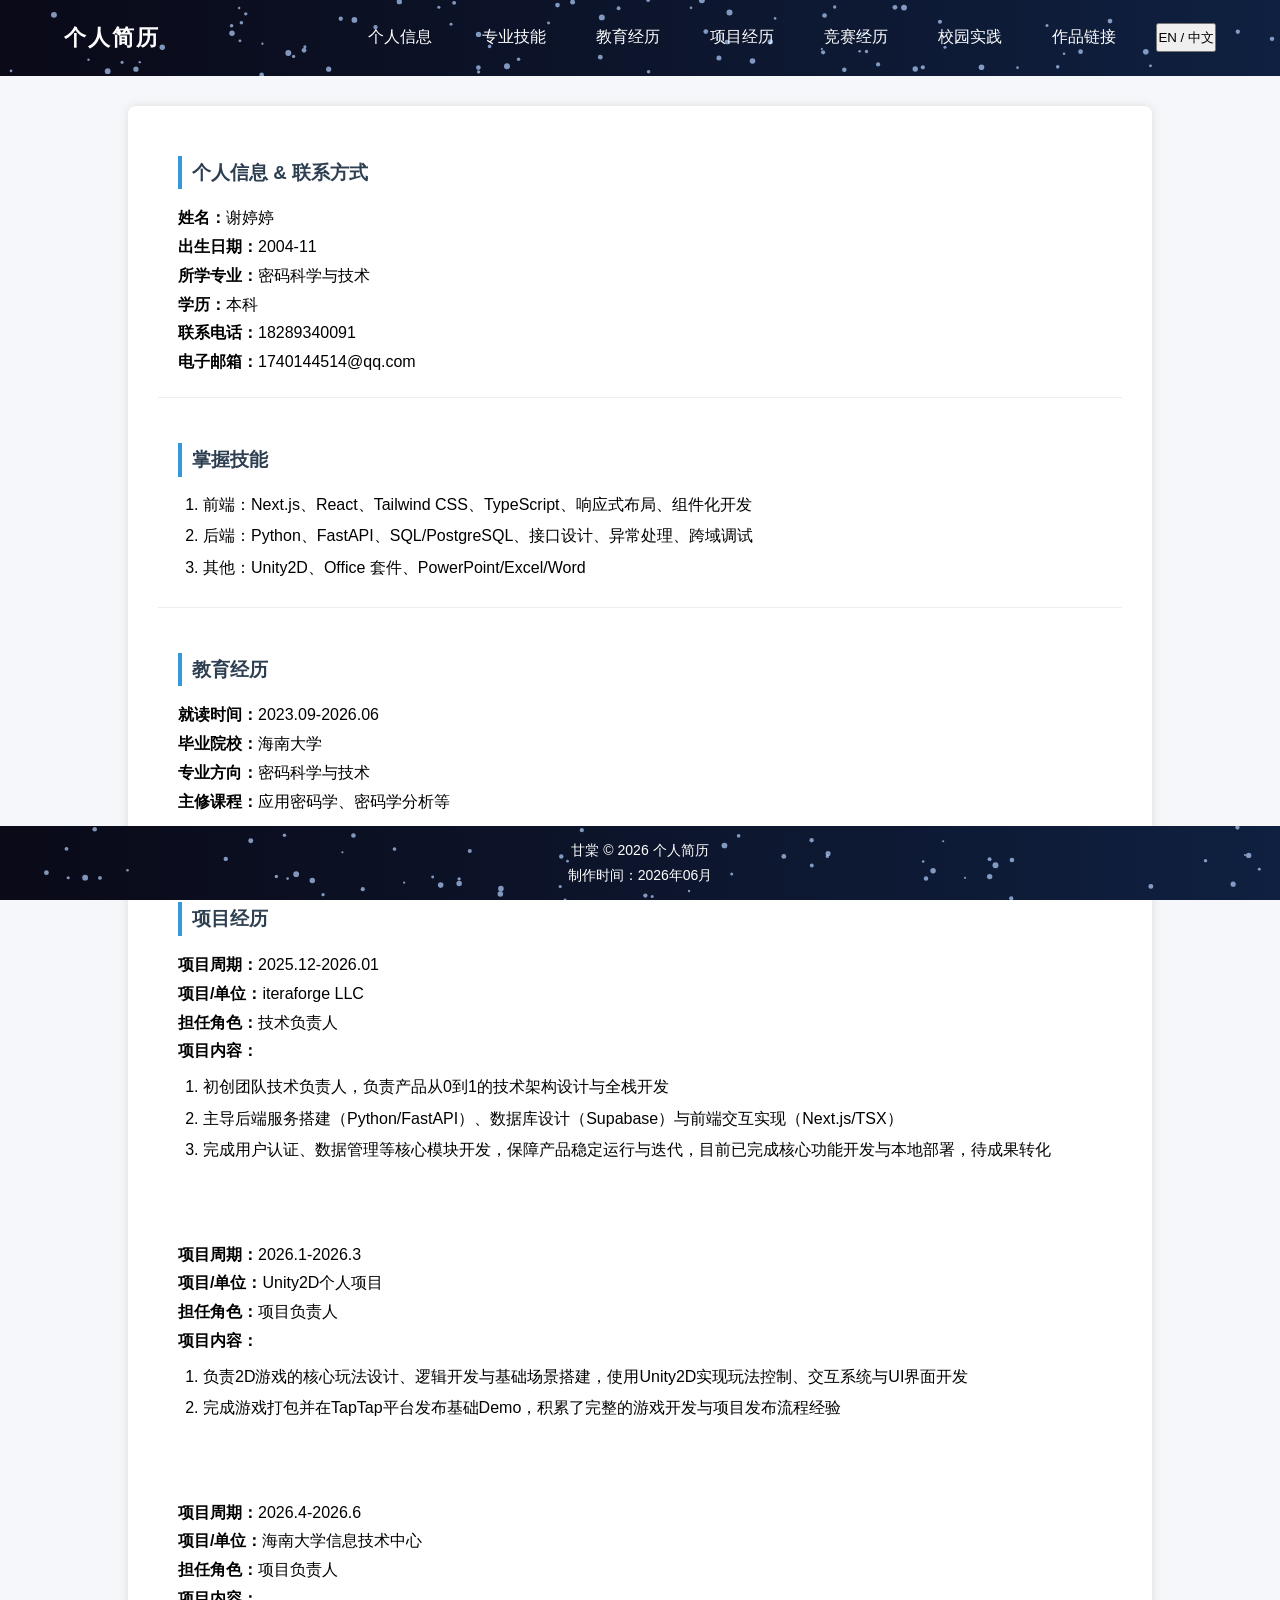
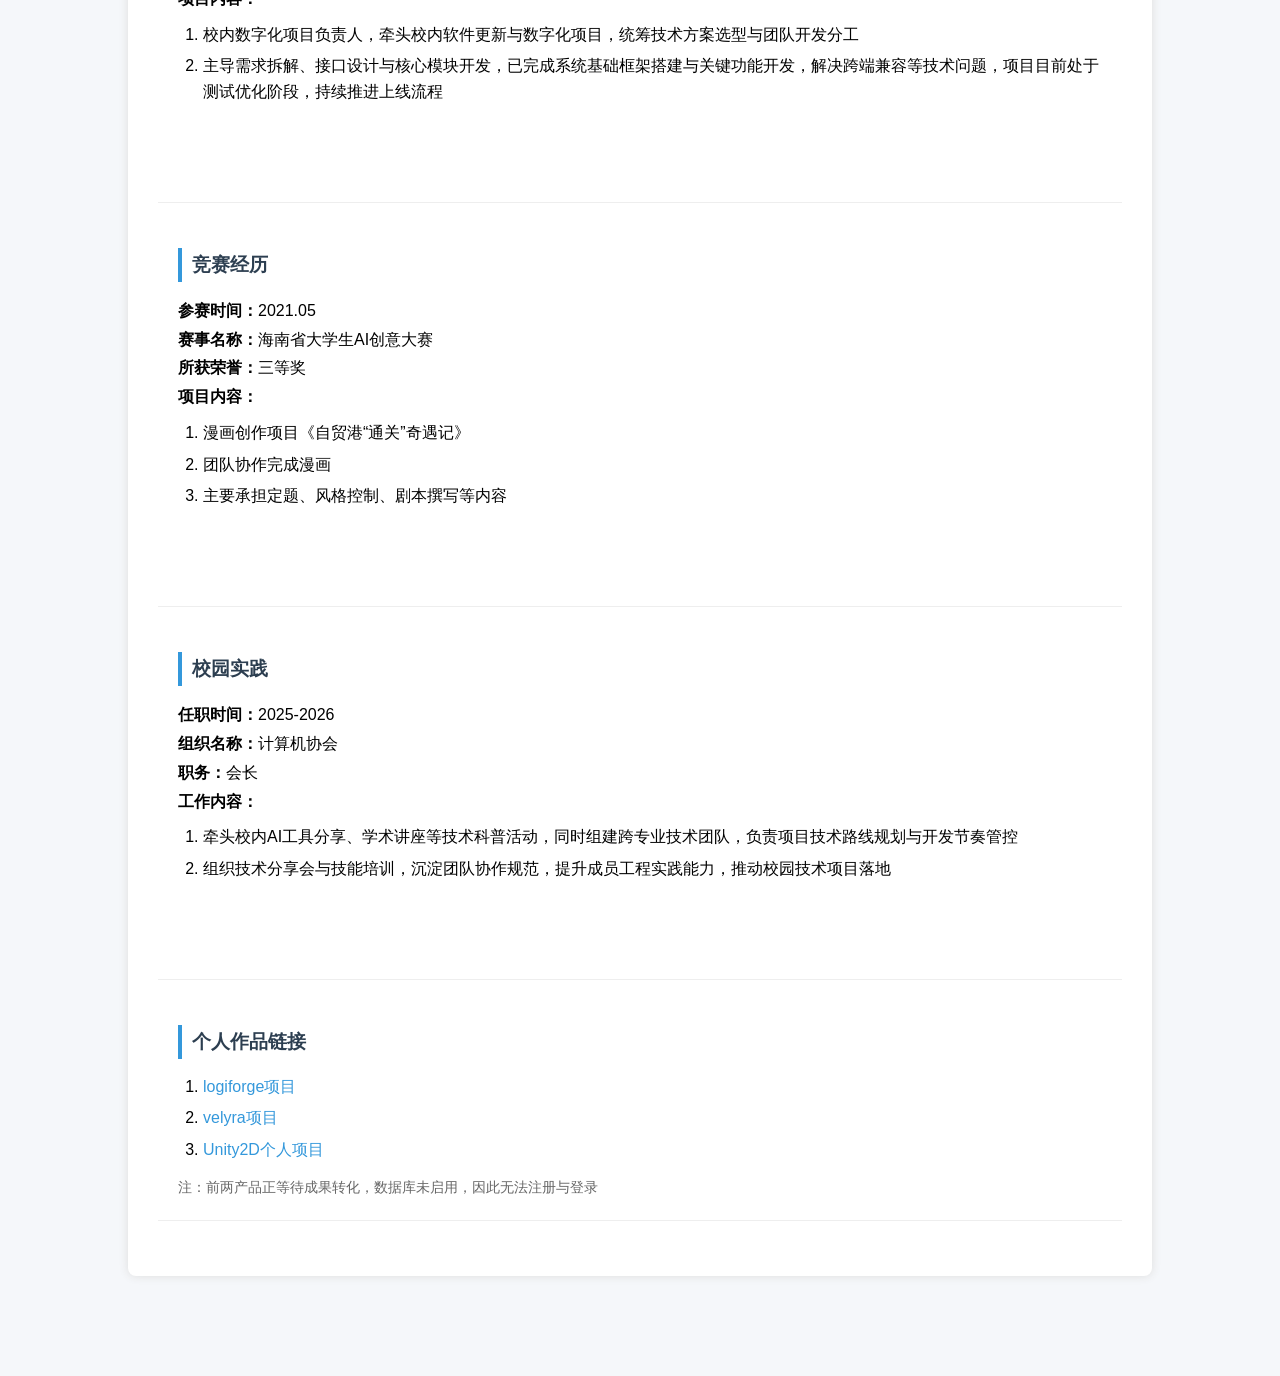
<file: mobius/index.html>
<!DOCTYPE html>
<html lang="zh-CN">
<head>
    <meta charset="UTF-8">
    <meta name="viewport" content="width=device-width, initial-scale=1.0">
    <title>个人简历</title>
    <link rel="stylesheet" href="css/style.css">
</head>
<body>
    <div class="container">
        <section id="info" class="section"></section>
        <section id="skill" class="section"></section>
        <section id="edu" class="section"></section>
        <section id="practice" class="section"></section>
        <section id="project" class="section"></section>
        <section id="competition" class="section"></section>
        <section id="campus" class="section"></section>
        <section id="works" class="section"></section>
    </div>

<script>
async function loadScriptsInOrder() {
    const jsList = [
        "js/Navbar.js",
        "js/footer.js",
        "js/particle.js",
        "js/script.js"
    ];
    for (const src of jsList) {
        await new Promise((resolve) => {
            const script = document.createElement("script");
            script.src = src;
            script.onload = resolve;
            document.body.appendChild(script);
        });
    }
    renderResume();
}
document.addEventListener("DOMContentLoaded", loadScriptsInOrder);
</script>
</body>
</html>
</file>
<file: mobius/css/style.css>
* {
    margin: 0;
    padding: 0;
    box-sizing: border-box;
    font-family: "Microsoft Yahei", sans-serif;
}

html {
    height: 100%;
}
body {
    min-height: 100%;
    background-color: #f5f7fa;
    line-height: 1.8;
    cursor: default;
    padding-bottom: 70px;
}

.container {
    width: 80%;
    margin: 30px auto;
    background: #fff;
    padding: 30px;
    border-radius: 8px;
    box-shadow: 0 0 10px #ddd;
}

.section {
    margin-bottom: 25px;
    padding: 20px;
    border-bottom: 1px solid #eee;
}
.section h3 {
    color: #2c3e50;
    margin-bottom: 15px;
    border-left: 4px solid #3498db;
    padding-left: 10px;
}
.avatar {
    width: 120px;
    height: 120px;
    border-radius: 50%;
    float: right;
    margin-left: 20px;
    object-fit: cover;
}

ol {
    padding-left: 25px;
    margin-top: 8px;
}
ol li {
    margin: 6px 0;
    line-height: 1.6;
}
a {
    color: #3498db;
    text-decoration: none;
}
a:hover {
    text-decoration: underline;
}

.navbar {
    background: linear-gradient(90deg, #0a0a18, #0f2040);
    color: #fff;
    padding: 18px 0;
    position: relative;
    overflow: hidden;
}
#nav-particle {
    position: absolute;
    top: 0;
    left: 0;
    width: 100%;
    height: 100%;
    z-index: 1;
    pointer-events: none;
}
.nav-container {
    width: 90%;
    margin: 0 auto;
    display: flex;
    justify-content: space-between;
    align-items: center;
    position: relative;
    z-index: 10;
}
.nav-title {
    font-size: 22px;
    letter-spacing: 2px;
}
.nav-list {
    display: flex;
    list-style: none;
    gap: 30px;
}
.nav-list a {
    color: #fff;
    text-decoration: none;
    font-size: 16px;
    padding: 6px 10px;
    transition: all 0.3s ease;
    cursor: default;
}
.nav-list a:hover {
    color: #73a9ff;
    text-shadow: 0 0 8px #73a9ff;
}

.footer {
    position: fixed;
    bottom: 0;
    left: 0;
    width: 100%;
    background: linear-gradient(90deg, #0a0a18, #0f2040);
    color: #fff;
    text-align: center;
    padding: 12px 0;
    font-size: 14px;
    overflow: hidden;
    z-index: 99;
}
#footer-particle {
    position: absolute;
    top: 0;
    left: 0;
    width: 100%;
    height: 100%;
    z-index: 1;
    pointer-events: none;
}
.footer-content {
    position: relative;
    z-index: 10;
}

.light-circle {
    position: absolute;
    width: 120px;
    height: 120px;
    border-radius: 50%;
    background: radial-gradient(circle, rgba(115,169,255,0.3) 0%, rgba(115,169,255,0) 70%);
    transform: translate(-50%, -50%);
    pointer-events: none;
    opacity: 0;
    transition: opacity 0.2s ease;
    z-index: 2;
}
</file>
